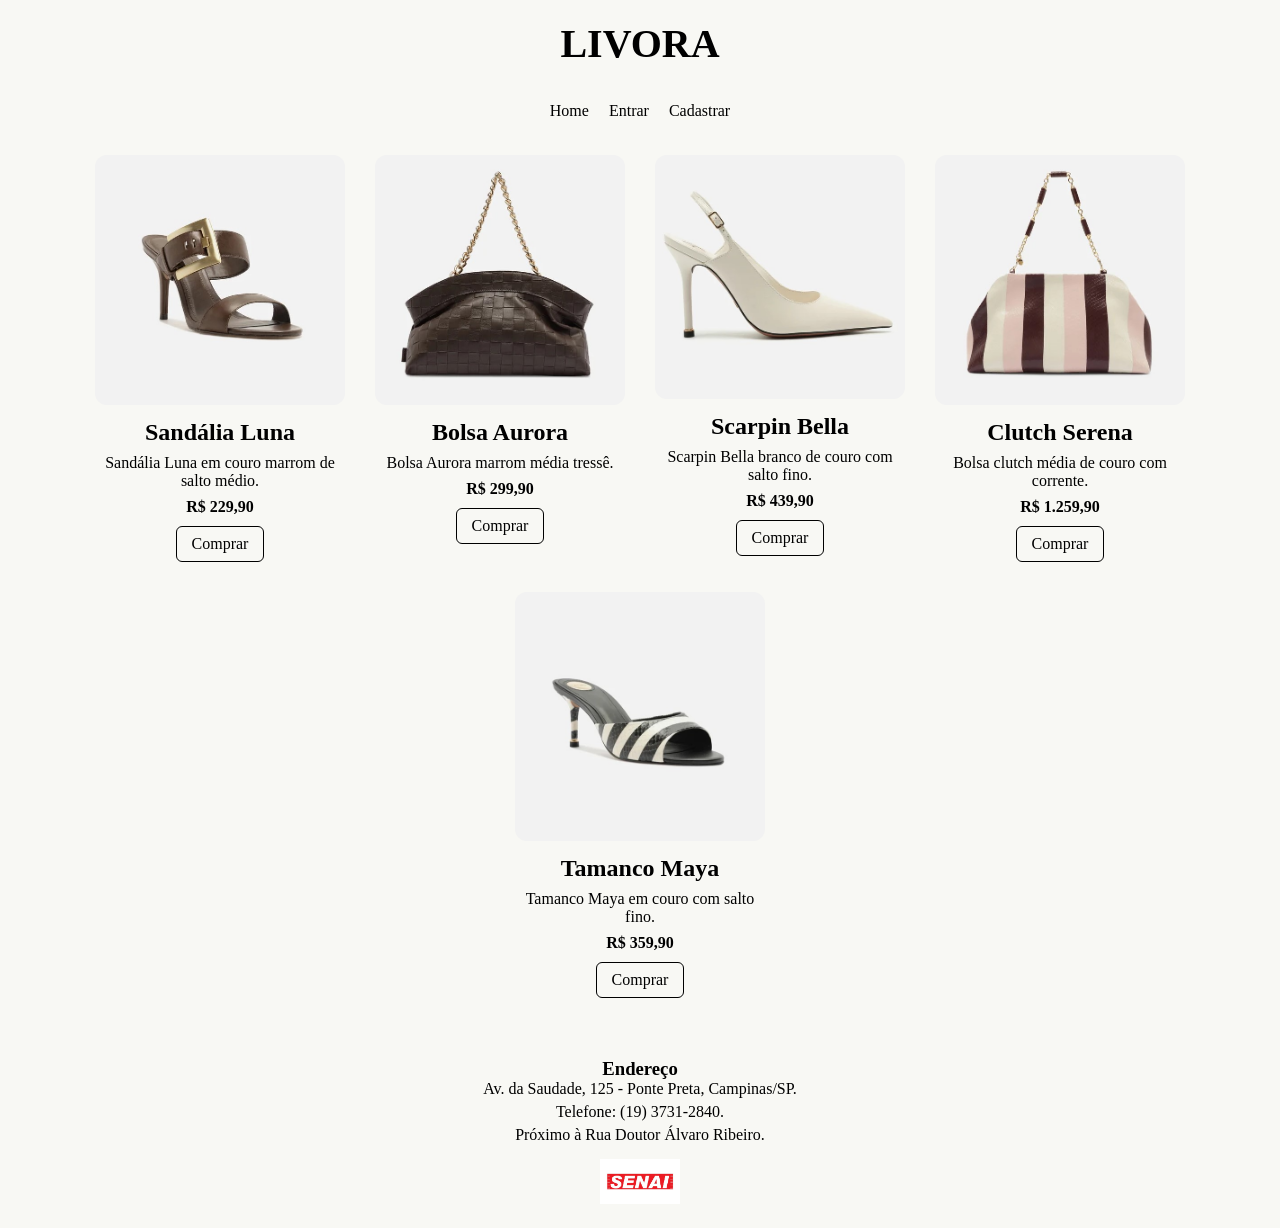
<file: index.html>
<!DOCTYPE html>
<html lang="pt-br">

<head>
    <meta charset="UTF-8">
    <meta name="viewport" content="width=device-width, initial-scale=1.0">
    <title>Home</title>
    <link rel="stylesheet" href="./global.css">
    <link rel="stylesheet" href="./style.css">
</head>

<body>

    <header>
        <h1>LIVORA</h1>
    </header>

    <nav>
        <a href="./index.html">Home</a>
        <a href="./Pages/Login.html">Entrar</a>
        <a href="./Pages/Cadastro.html">Cadastrar</a>
    </nav>

    <main>
        <section class="produto">
            <img src="./Assets/sapato1.jpg" alt="Sandália Luna em couro marrom de salto médio">
            <h2>Sandália Luna</h2>
            <p>Sandália Luna em couro marrom de salto médio.</p>
            <p><strong>R$ 229,90</strong></p>
            <a href="./Pages/ResumoSandalia.html">Comprar</a>
        </section>

        <section class="produto">
            <img src="./Assets/bolsa1.jpg" alt="Bolsa Aurora marrom média">
            <h2>Bolsa Aurora</h2>
            <p>Bolsa Aurora marrom média tressê.</p>
            <p><strong>R$ 299,90</strong></p>
            <a href="./Pages/ResumoBolsa.html">Comprar</a>
        </section>

        <section class="produto">
            <img src="./Assets/Sapato2.jpg" alt="Scarpin Bella branco de couro">
            <h2>Scarpin Bella</h2>
            <p>Scarpin Bella branco de couro com salto fino.</p>
            <p><strong>R$ 439,90</strong></p>
            <a href="./Pages/ResumoScarpin.html">Comprar</a>
        </section>

        <section class="produto">
            <img src="./Assets/bolsa2.jpg" alt="Bolsa clutch média">
            <h2>Clutch Serena</h2>
            <p>Bolsa clutch média de couro com corrente.</p>
            <p><strong>R$ 1.259,90</strong></p>
            <a href="./Pages/ResumoClutch.html">Comprar</a>
        </section>

        <section class="produto">
            <img src="./Assets/sapato3.jpg" alt="Tamanco Maya em couro com salto fino">
            <h2>Tamanco Maya</h2>
            <p>Tamanco Maya em couro com salto fino.</p>
            <p><strong>R$ 359,90</strong></p>
            <a href="./Pages/ResumoTamanco.html">Comprar</a>
        </section>
    </main>

    <footer>
        <h3>Endereço</h3>
        <ul>
            <li>Av. da Saudade, 125 - Ponte Preta, Campinas/SP.</li>
            <li>Telefone: (19) 3731-2840.</li>
            <li>Próximo à Rua Doutor Álvaro Ribeiro.</li>
        </ul>
        <img width="80" src="./Assets/senai.jpg" alt="Logo do Senai">
    </footer>

</body>

</html>
</file>
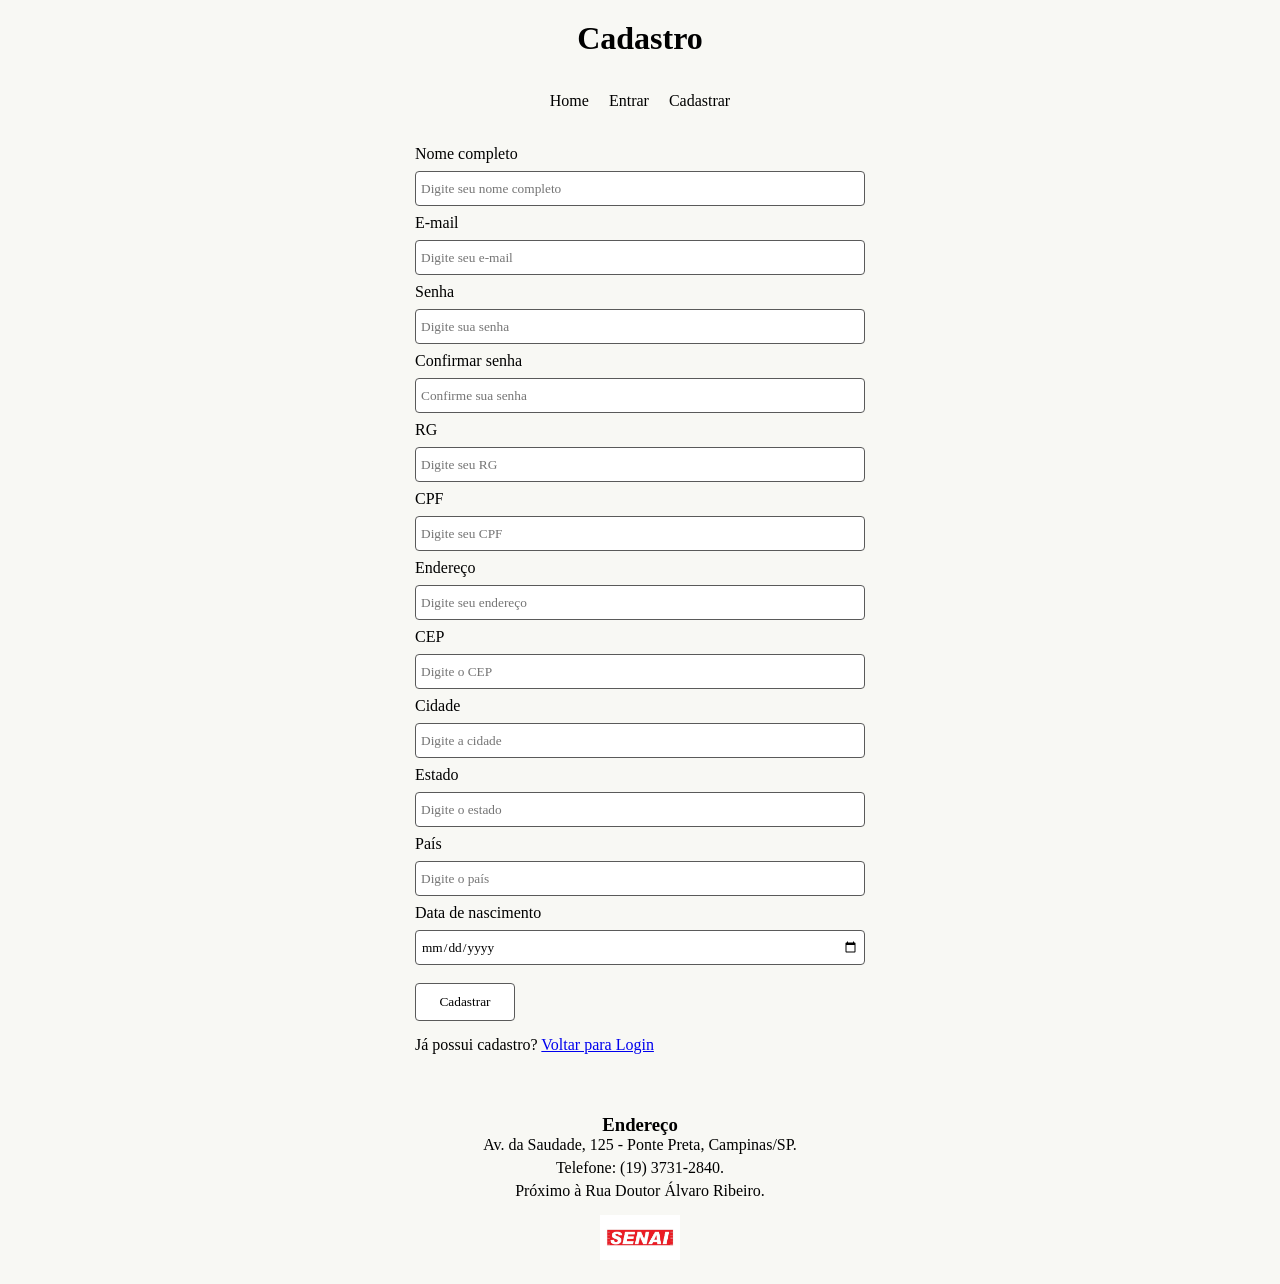
<file: Pages/Cadastro.html>
<!DOCTYPE html>
<html lang="pt-br">

<head>
    <meta charset="UTF-8">
    <meta name="viewport" content="width=device-width, initial-scale=1.0">
    <title>Cadastro</title>
    <link rel="stylesheet" href="../global.css">
    <link rel="stylesheet" href="./Cadastro.css">
</head>

<body>

    <header>
        <h1>Cadastro</h1>
    </header>

    <nav>
        <a href="../index.html">Home</a>
        <a href="./Login.html">Entrar</a>
        <a href="./Cadastro.html">Cadastrar</a>
    </nav>

    <main>
        <section class="conteudo-cadastro">
            <form id="formCadastro">
                <label for="nome">Nome completo</label>
                <input id="nome" required type="text" placeholder="Digite seu nome completo">

                <label for="email">E-mail</label>
                <input id="email" required type="email" placeholder="Digite seu e-mail">

                <label for="senha">Senha</label>
                <input id="senha" required type="password" placeholder="Digite sua senha">

                <label for="confirmar-senha">Confirmar senha</label>
                <input id="confirmar-senha" required type="password" placeholder="Confirme sua senha">

                <label for="rg">RG</label>
                <input id="rg" required type="text" placeholder="Digite seu RG">

                <label for="cpf">CPF</label>
                <input id="cpf" required type="text" placeholder="Digite seu CPF">

                <label for="endereco">Endereço</label>
                <input id="endereco" required type="text" placeholder="Digite seu endereço">

                <label for="cep">CEP</label>
                <input id="cep" required type="text" placeholder="Digite o CEP">

                <label for="cidade">Cidade</label>
                <input id="cidade" required type="text" placeholder="Digite a cidade">

                <label for="estado">Estado</label>
                <input id="estado" required type="text" placeholder="Digite o estado">

                <label for="pais">País</label>
                <input id="pais" required type="text" placeholder="Digite o país">

                <label for="nascimento">Data de nascimento</label>
                <input id="nascimento" required type="date">

                <button type="submit">Cadastrar</button>
            </form>

            <p class="voltar-login">
                Já possui cadastro? <a href="./Login.html">Voltar para Login</a>
            </p>
        </section>
    </main>

    <footer>
        <h3>Endereço</h3>
        <ul>
            <li>Av. da Saudade, 125 - Ponte Preta, Campinas/SP.</li>
            <li>Telefone: (19) 3731-2840.</li>
            <li>Próximo à Rua Doutor Álvaro Ribeiro.</li>
        </ul>
        <img width="80" src="../Assets/senai.jpg" alt="Logo do Senai">
    </footer>

    <script src="./Cadastro.js"></script>
</body>

</html>
</file>
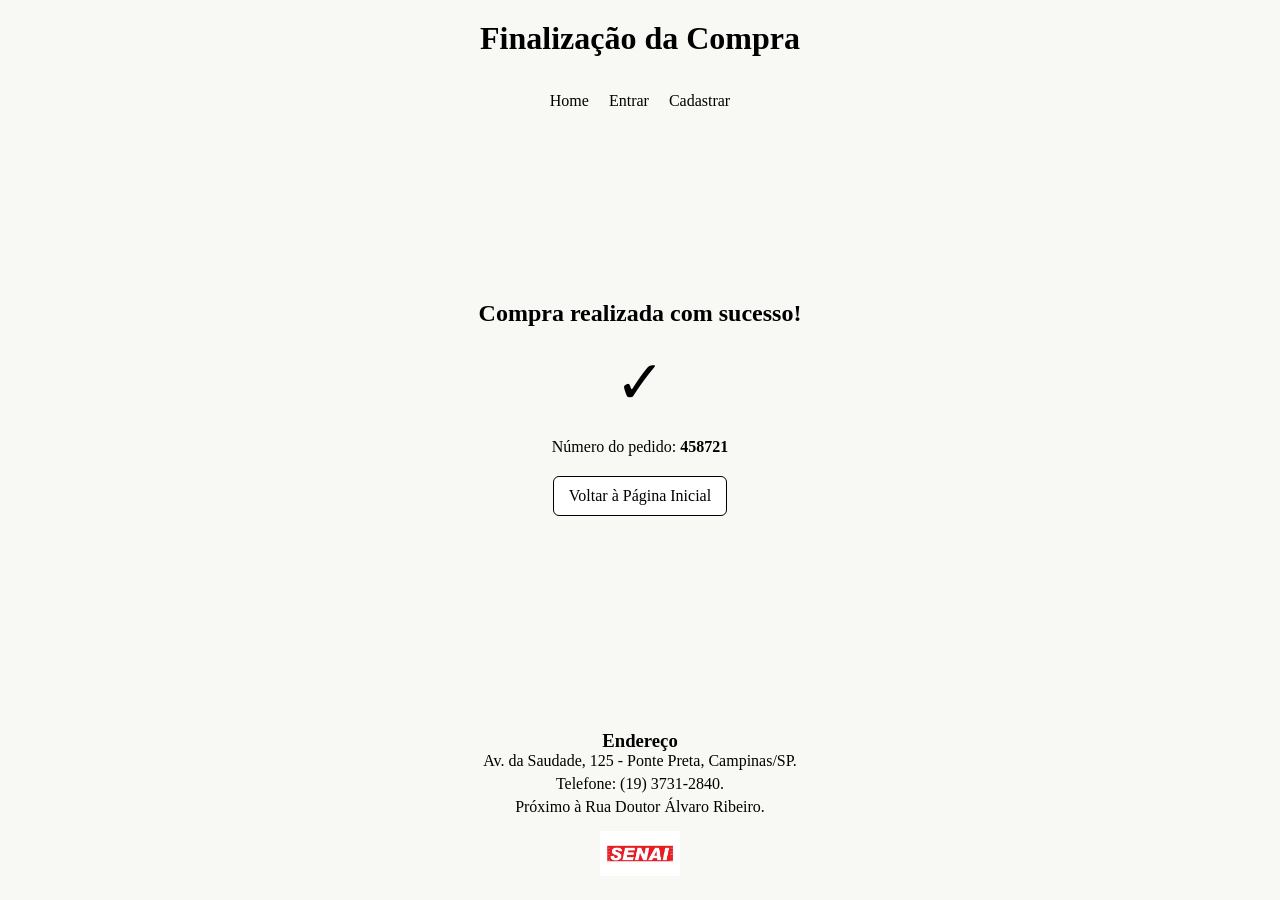
<file: Pages/Finalizacao.html>
<!DOCTYPE html>
<html lang="pt-br">

<head>
    <meta charset="UTF-8">
    <meta name="viewport" content="width=device-width, initial-scale=1.0">
    <title>Compra Finalizada</title>
    <link rel="stylesheet" href="../global.css">
    <link rel="stylesheet" href="./Finalizacao.css">
</head>

<body>

    <header>
        <h1>Finalização da Compra</h1>
    </header>

    <nav>
        <a href="../index.html">Home</a>
        <a href="./Login.html">Entrar</a>
        <a href="./Cadastro.html">Cadastrar</a>
    </nav>

    <main>
        <section class="sucesso">
            <h2>Compra realizada com sucesso!</h2>
            <p class="icone">✓</p>
            <p>Número do pedido: <strong>458721</strong></p>
            <a href="../index.html">Voltar à Página Inicial</a>
        </section>
    </main>

    <footer>
        <h3>Endereço</h3>
        <ul>
            <li>Av. da Saudade, 125 - Ponte Preta, Campinas/SP.</li>
            <li>Telefone: (19) 3731-2840.</li>
            <li>Próximo à Rua Doutor Álvaro Ribeiro.</li>
        </ul>
        <img width="80" src="../Assets/senai.jpg" alt="Logo do Senai">
    </footer>

</body>

</html>
</file>
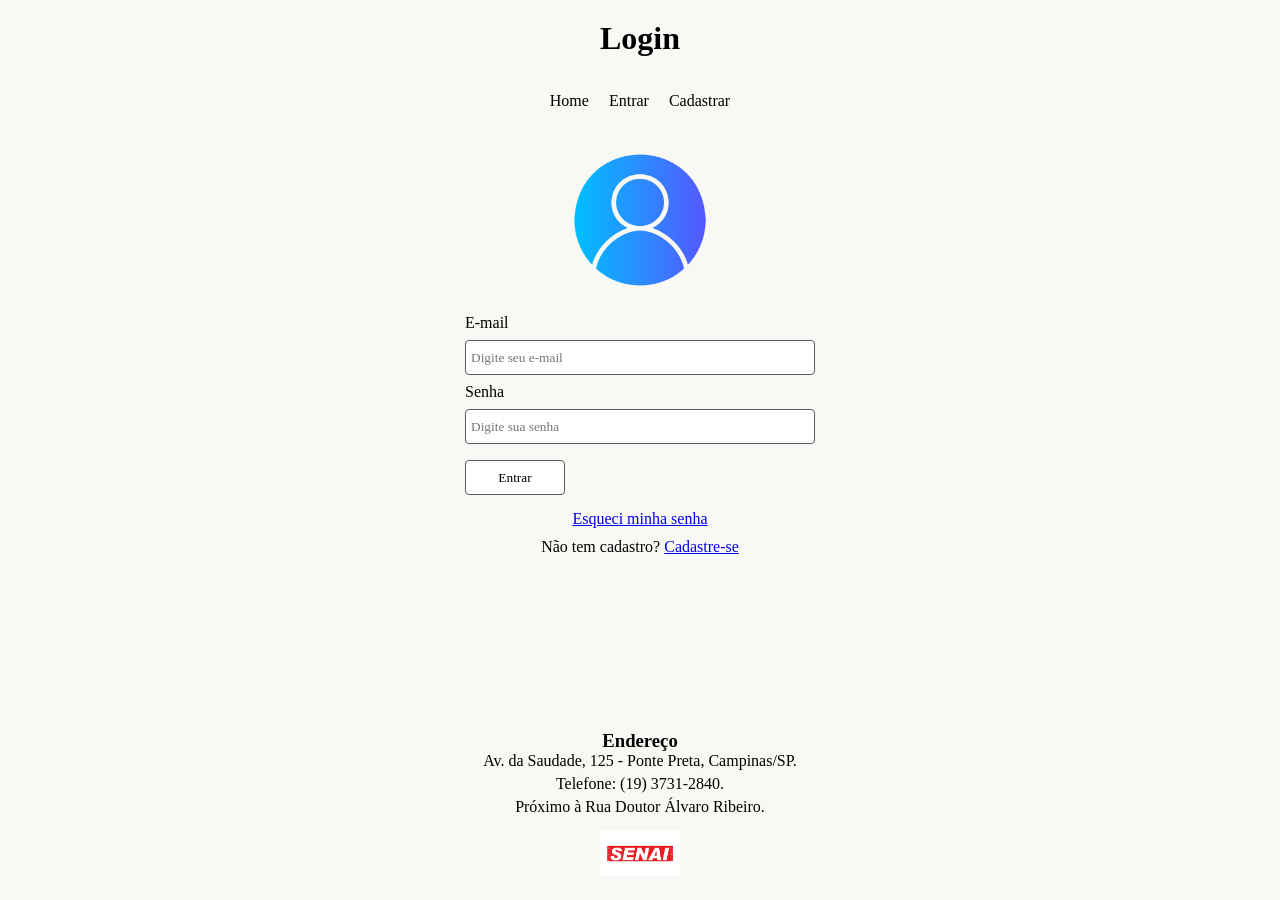
<file: Pages/Login.html>
<!DOCTYPE html>
<html lang="pt-br">

<head>
    <meta charset="UTF-8">
    <meta name="viewport" content="width=device-width, initial-scale=1.0">
    <title>Login</title>
    <link rel="stylesheet" href="../global.css">
    <link rel="stylesheet" href="./login.css">
</head>

<body>

    <header>
        <h1>Login</h1>
    </header>

    <nav>
        <a href="../index.html">Home</a>
        <a href="./Login.html">Entrar</a>
        <a href="./Cadastro.html">Cadastrar</a>
    </nav>

    <main>
        <section class="conteudo-login">
            <img src="../Assets/login.png" alt="Ilustração de login">

            <form id="formLogin">
                <label for="inputLogin">E-mail</label>
                <input id="inputLogin" required type="email" placeholder="Digite seu e-mail">

                <label for="inputSenha">Senha</label>
                <input id="inputSenha" required type="password" placeholder="Digite sua senha">

                <button type="submit">Entrar</button>
            </form>

            <div class="links-login">
                <a href="./RecuperacaoDeSenhas.html">Esqueci minha senha</a>
                <p>Não tem cadastro? <a href="./Cadastro.html">Cadastre-se</a></p>
            </div>
        </section>
    </main>

    <footer>
        <h3>Endereço</h3>
        <ul>
            <li>Av. da Saudade, 125 - Ponte Preta, Campinas/SP.</li>
            <li>Telefone: (19) 3731-2840.</li>
            <li>Próximo à Rua Doutor Álvaro Ribeiro.</li>
        </ul>
        <img width="80" src="../Assets/senai.jpg" alt="Logo do Senai">
    </footer>

    
  <script src="login.js"></script>
</body>

</html>
</file>
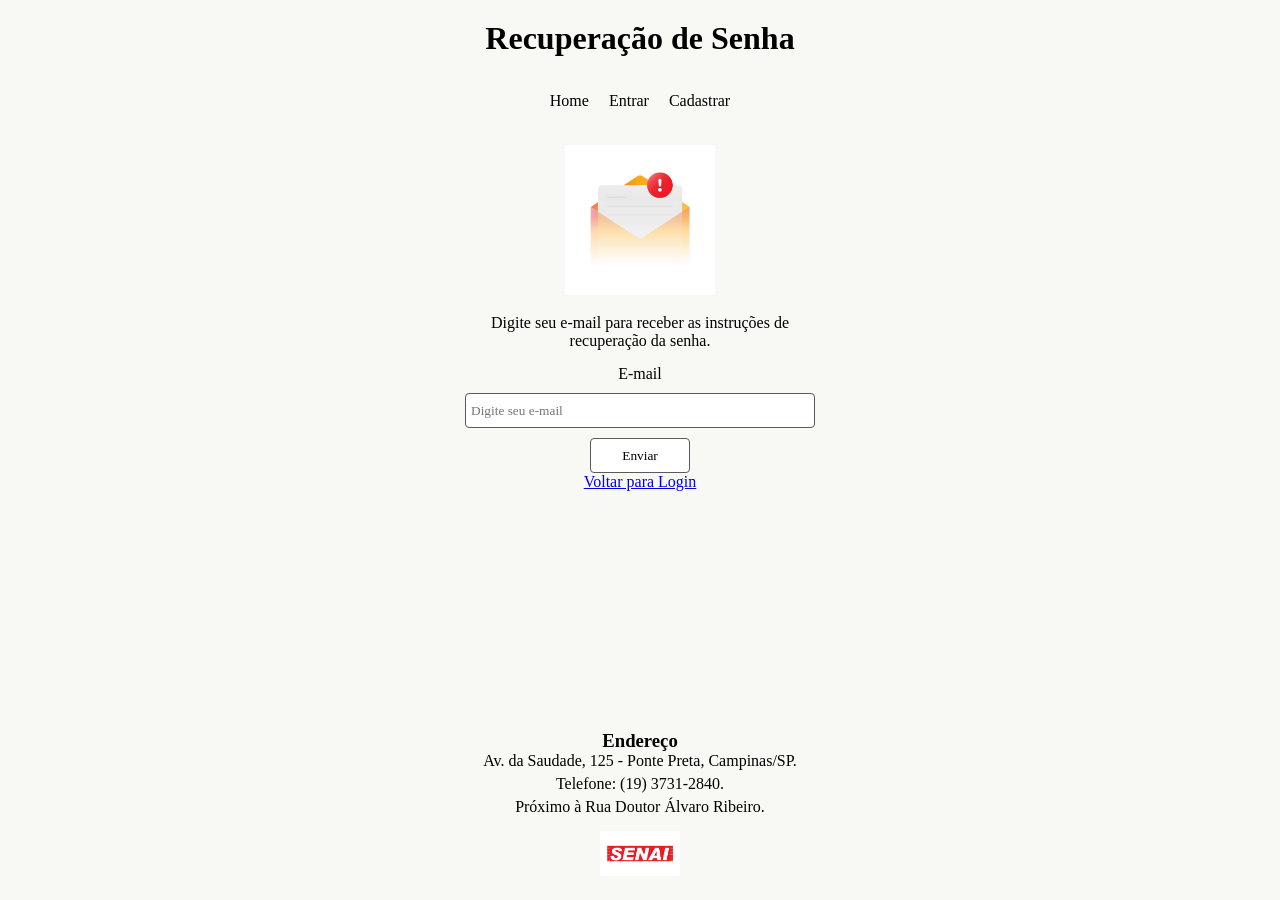
<file: Pages/RecuperacaoDeSenhas.html>
<!DOCTYPE html>
<html lang="pt-br">

<head>
    <meta charset="UTF-8">
    <meta name="viewport" content="width=device-width, initial-scale=1.0">
    <title>Recuperação de Senha</title>
    <link rel="stylesheet" href="../global.css">
    <link rel="stylesheet" href="./RecuperacaoDeSenha.css">
</head>

<body>

    <header>
        <h1>Recuperação de Senha</h1>
    </header>

    <nav>
        <a href="../index.html">Home</a>
        <a href="./Login.html">Entrar</a>
        <a href="./Cadastro.html">Cadastrar</a>
    </nav>

    <main>
        <section class="conteudo-recuperacao">
            <img src="../Assets/email.jpg" alt="Ilustração de recuperação de senha por e-mail">

            <p>Digite seu e-mail para receber as instruções de recuperação da senha.</p>

            <form action="./Login.html">
                <label for="email">E-mail</label>
                <input id="email" required type="email" placeholder="Digite seu e-mail">
                <button type="submit">Enviar</button>
            </form>

            <p><a href="./Login.html">Voltar para Login</a></p>
        </section>
    </main>

    <footer>
        <h3>Endereço</h3>
        <ul>
            <li>Av. da Saudade, 125 - Ponte Preta, Campinas/SP.</li>
            <li>Telefone: (19) 3731-2840.</li>
            <li>Próximo à Rua Doutor Álvaro Ribeiro.</li>
        </ul>
        <img width="80" src="../Assets/senai.jpg" alt="Logo do Senai">
    </footer>

</body>

</html>
</file>
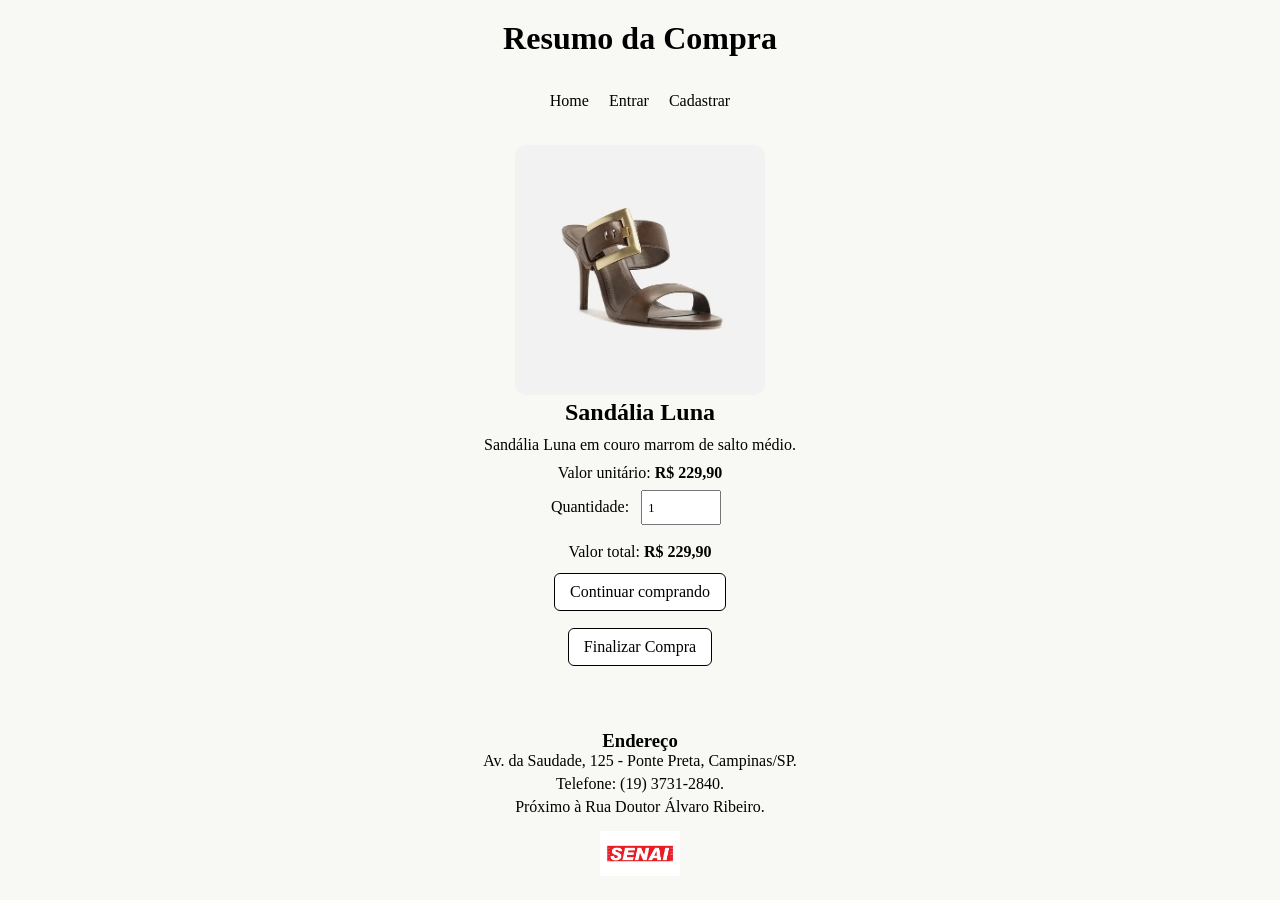
<file: Pages/Resumo.html>
<!DOCTYPE html>
<html lang="pt-br">

<head>
    <meta charset="UTF-8">
    <meta name="viewport" content="width=device-width, initial-scale=1.0">
    <title>Resumo da Compra</title>
    <link rel="stylesheet" href="../global.css">
    <link rel="stylesheet" href="./Resumo.css">
</head>

<body>

    <header>
        <h1>Resumo da Compra</h1>
    </header>

    <nav>
        <a href="../index.html">Home</a>
        <a href="./Login.html">Entrar</a>
        <a href="./Cadastro.html">Cadastrar</a>
    </nav>

    <main>
        <section class="resumo">
            <img src="../Assets/sapato1.jpg" alt="Sandália Luna em couro marrom de salto médio">
            <h2>Sandália Luna</h2>
            <p>Sandália Luna em couro marrom de salto médio.</p>
            <p>Valor unitário: <strong>R$ 229,90</strong></p>

            <label for="quantidade">Quantidade:</label>
            <input id="quantidade" type="number" value="1" min="1">

            <p>Valor total: <strong>R$ 229,90</strong></p>

            <a href="../index.html">Continuar comprando</a>

            <form action="./Finalizacao.html">
                <button class="botao" type="submit">Finalizar Compra</button>
            </form>
        </section>
    </main>

    <footer>
        <h3>Endereço</h3>
        <ul>
            <li>Av. da Saudade, 125 - Ponte Preta, Campinas/SP.</li>
            <li>Telefone: (19) 3731-2840.</li>
            <li>Próximo à Rua Doutor Álvaro Ribeiro.</li>
        </ul>
        <img width="80" src="../Assets/senai.jpg" alt="Logo do Senai">
    </footer>

</body>

</html>
</file>
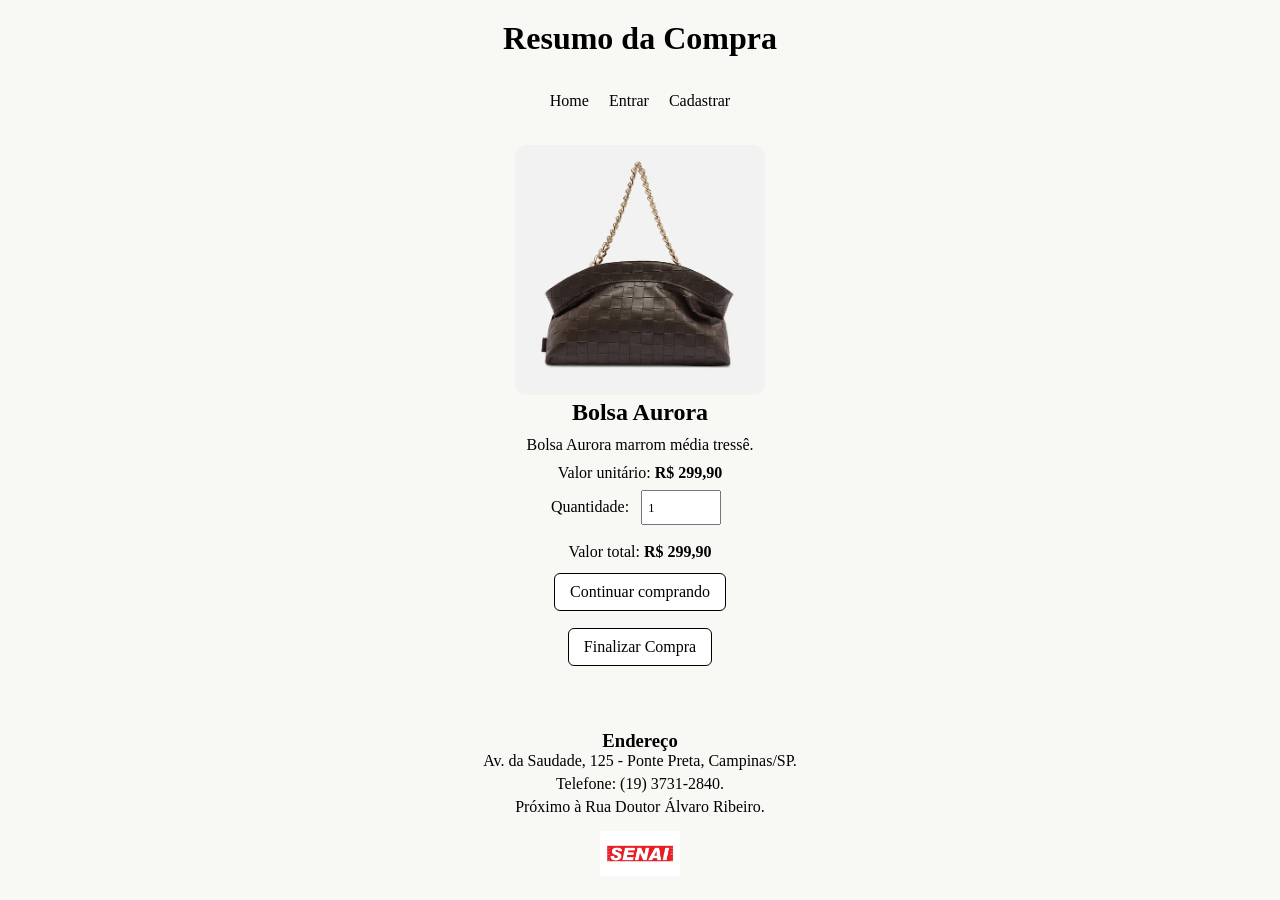
<file: Pages/ResumoBolsa.html>
<!DOCTYPE html>
<html lang="pt-br">

<head>
    <meta charset="UTF-8">
    <meta name="viewport" content="width=device-width, initial-scale=1.0">
    <title>Resumo da Compra</title>
    <link rel="stylesheet" href="../global.css">
    <link rel="stylesheet" href="./Resumo.css">
</head>

<body>

    <header>
        <h1>Resumo da Compra</h1>
    </header>

    <nav>
        <a href="../index.html">Home</a>
        <a href="./Login.html">Entrar</a>
        <a href="./Cadastro.html">Cadastrar</a>
    </nav>

    <main>
        <section class="resumo">
            <img src="../Assets/bolsa1.jpg" alt="Bolsa Aurora marrom média tressê">
            <h2>Bolsa Aurora</h2>
            <p>Bolsa Aurora marrom média tressê.</p>
            <p>Valor unitário: <strong>R$ 299,90</strong></p>

            <label for="quantidade">Quantidade:</label>
            <input id="quantidade" type="number" value="1" min="1">

            <p>Valor total: <strong>R$ 299,90</strong></p>

            <a href="../index.html">Continuar comprando</a>

            <form action="./Finalizacao.html">
                <button class="botao" type="submit">Finalizar Compra</button>
            </form>
        </section>
    </main>

    <footer>
        <h3>Endereço</h3>
        <ul>
            <li>Av. da Saudade, 125 - Ponte Preta, Campinas/SP.</li>
            <li>Telefone: (19) 3731-2840.</li>
            <li>Próximo à Rua Doutor Álvaro Ribeiro.</li>
        </ul>
        <img width="80" src="../Assets/senai.jpg" alt="Logo do Senai">
    </footer>

</body>

</html>
</file>
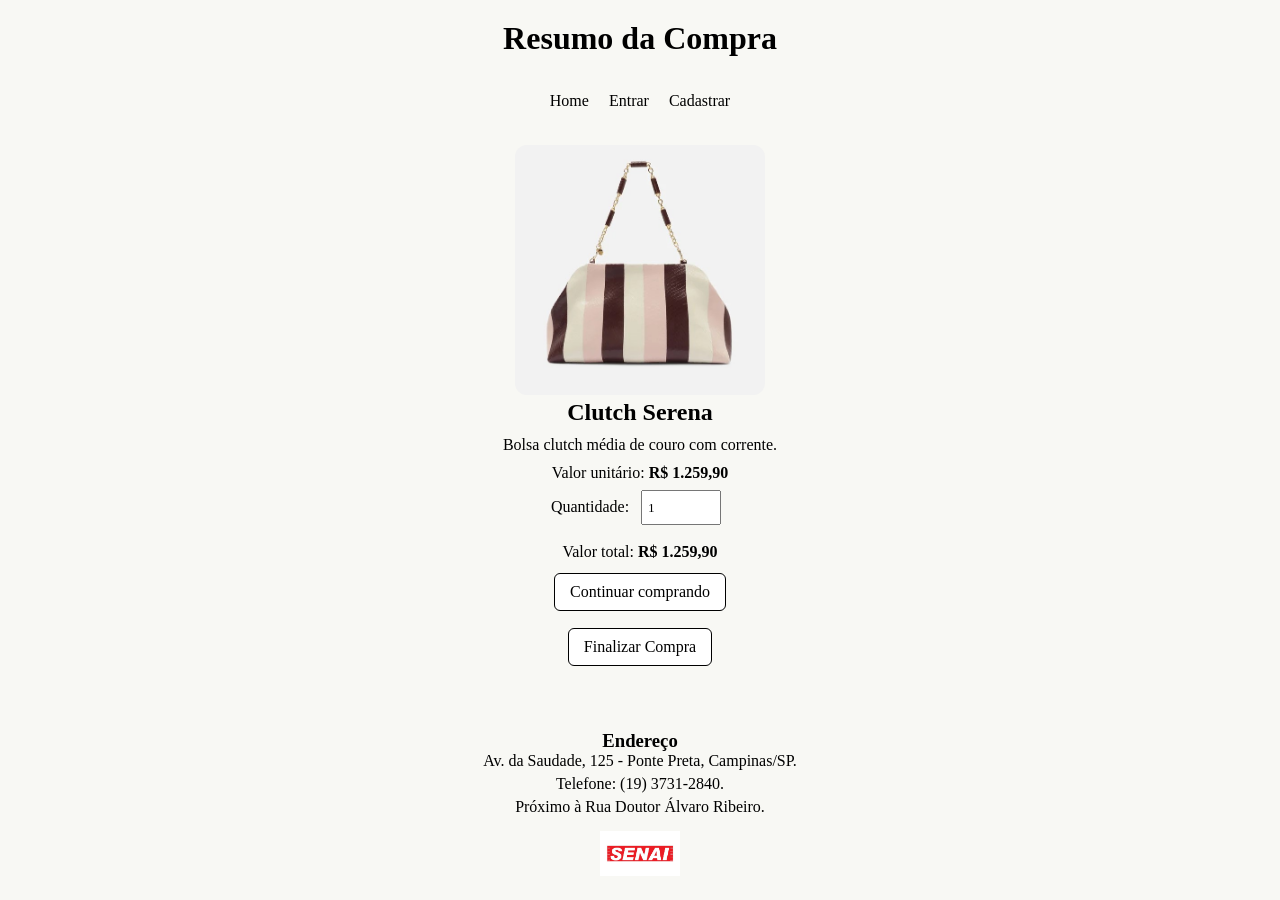
<file: Pages/ResumoClutch.html>
<!DOCTYPE html>
<html lang="pt-br">

<head>
    <meta charset="UTF-8">
    <meta name="viewport" content="width=device-width, initial-scale=1.0">
    <title>Resumo da Compra</title>
    <link rel="stylesheet" href="../global.css">
    <link rel="stylesheet" href="./Resumo.css">
</head>

<body>

    <header>
        <h1>Resumo da Compra</h1>
    </header>

    <nav>
        <a href="../index.html">Home</a>
        <a href="./Login.html">Entrar</a>
        <a href="./Cadastro.html">Cadastrar</a>
    </nav>

    <main>
        <section class="resumo">
            <img src="../Assets/bolsa2.jpg" alt="Bolsa clutch média de couro com corrente">
            <h2>Clutch Serena</h2>
            <p>Bolsa clutch média de couro com corrente.</p>
            <p>Valor unitário: <strong>R$ 1.259,90</strong></p>

            <label for="quantidade">Quantidade:</label>
            <input id="quantidade" type="number" value="1" min="1">

            <p>Valor total: <strong>R$ 1.259,90</strong></p>

            <a href="../index.html">Continuar comprando</a>

            <form action="./Finalizacao.html">
                <button class="botao" type="submit">Finalizar Compra</button>
            </form>
        </section>
    </main>

    <footer>
        <h3>Endereço</h3>
        <ul>
            <li>Av. da Saudade, 125 - Ponte Preta, Campinas/SP.</li>
            <li>Telefone: (19) 3731-2840.</li>
            <li>Próximo à Rua Doutor Álvaro Ribeiro.</li>
        </ul>
        <img width="80" src="../Assets/senai.jpg" alt="Logo do Senai">
    </footer>

</body>

</html>
</file>
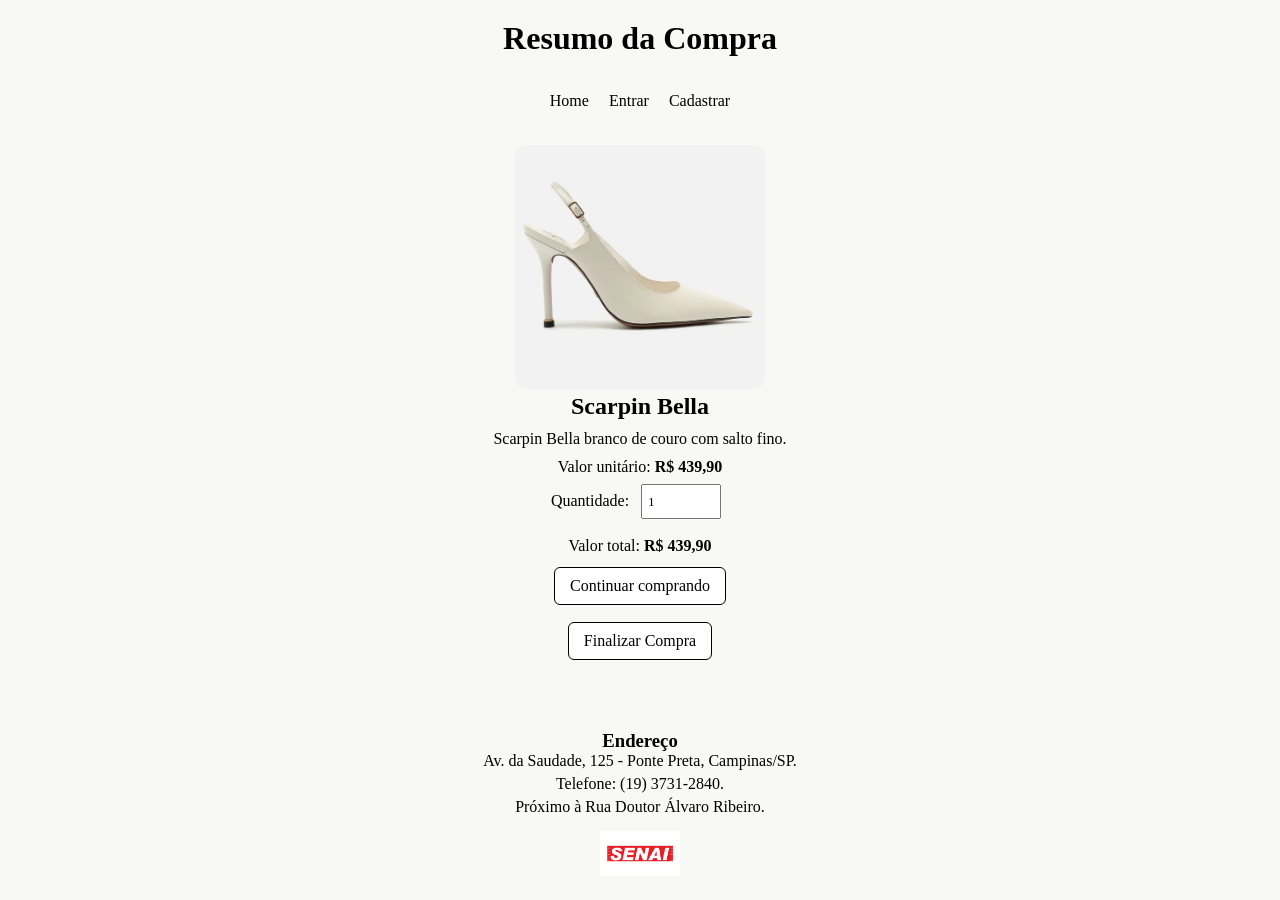
<file: Pages/ResumoScarpin.html>
<!DOCTYPE html>
<html lang="pt-br">

<head>
    <meta charset="UTF-8">
    <meta name="viewport" content="width=device-width, initial-scale=1.0">
    <title>Resumo da Compra</title>
    <link rel="stylesheet" href="../global.css">
    <link rel="stylesheet" href="./Resumo.css">
</head>

<body>

    <header>
        <h1>Resumo da Compra</h1>
    </header>

    <nav>
        <a href="../index.html">Home</a>
        <a href="./Login.html">Entrar</a>
        <a href="./Cadastro.html">Cadastrar</a>
    </nav>

    <main>
        <section class="resumo">
            <img src="../Assets/Sapato2.jpg" alt="Scarpin Bella branco de couro com salto fino">
            <h2>Scarpin Bella</h2>
            <p>Scarpin Bella branco de couro com salto fino.</p>
            <p>Valor unitário: <strong>R$ 439,90</strong></p>

            <label for="quantidade">Quantidade:</label>
            <input id="quantidade" type="number" value="1" min="1">

            <p>Valor total: <strong>R$ 439,90</strong></p>

            <a href="../index.html">Continuar comprando</a>

            <form action="./Finalizacao.html">
                <button class="botao" type="submit">Finalizar Compra</button>
            </form>
        </section>
    </main>

    <footer>
        <h3>Endereço</h3>
        <ul>
            <li>Av. da Saudade, 125 - Ponte Preta, Campinas/SP.</li>
            <li>Telefone: (19) 3731-2840.</li>
            <li>Próximo à Rua Doutor Álvaro Ribeiro.</li>
        </ul>
        <img width="80" src="../Assets/senai.jpg" alt="Logo do Senai">
    </footer>

</body>

</html>
</file>
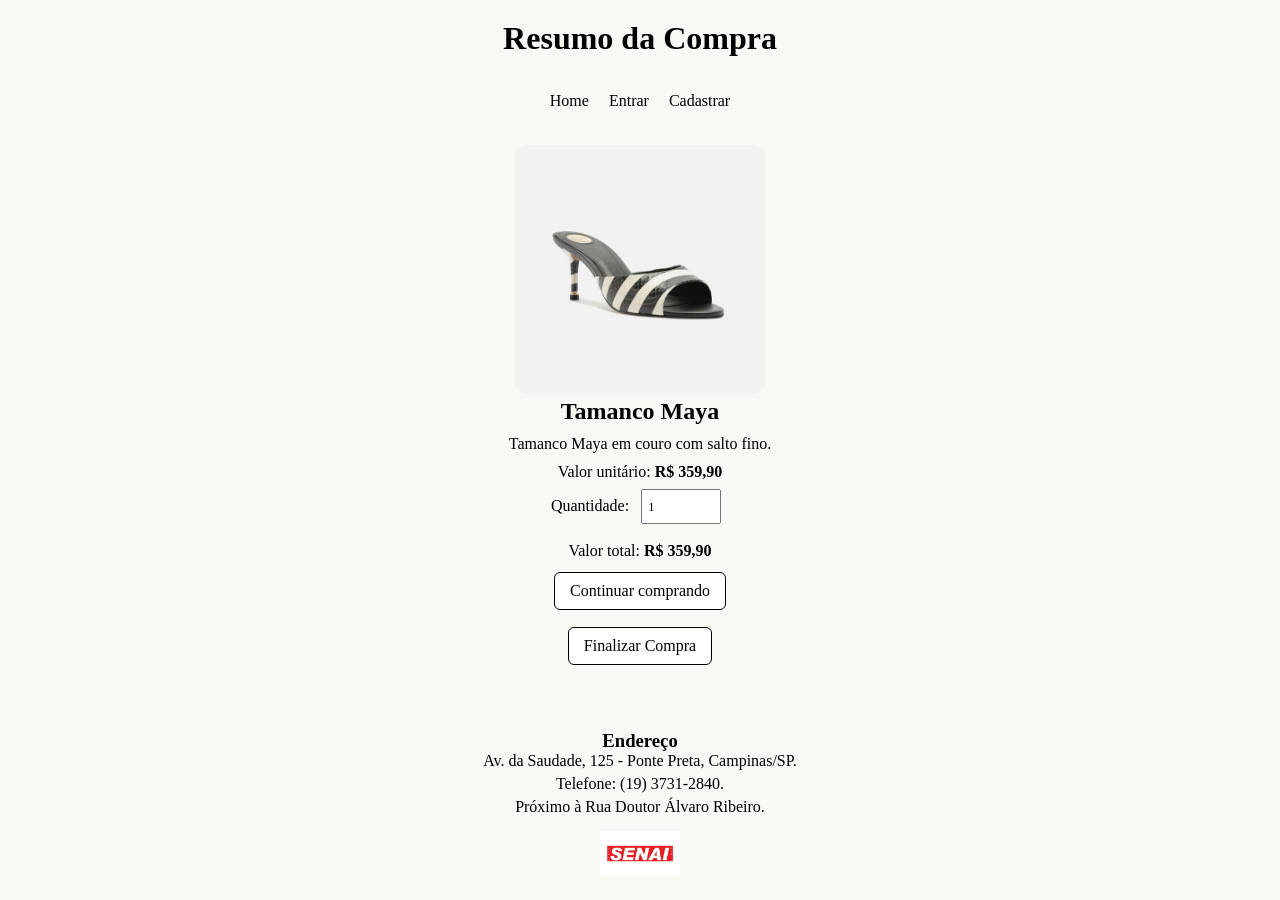
<file: Pages/ResumoTamanco.html>
<!DOCTYPE html>
<html lang="pt-br">

<head>
    <meta charset="UTF-8">
    <meta name="viewport" content="width=device-width, initial-scale=1.0">
    <title>Resumo da Compra</title>
    <link rel="stylesheet" href="../global.css">
    <link rel="stylesheet" href="./Resumo.css">
</head>

<body>

    <header>
        <h1>Resumo da Compra</h1>
    </header>

    <nav>
        <a href="../index.html">Home</a>
        <a href="./Login.html">Entrar</a>
        <a href="./Cadastro.html">Cadastrar</a>
    </nav>

    <main>
        <section class="resumo">
            <img src="../Assets/sapato3.jpg" alt="Tamanco Maya em couro com salto fino">
            <h2>Tamanco Maya</h2>
            <p>Tamanco Maya em couro com salto fino.</p>
            <p>Valor unitário: <strong>R$ 359,90</strong></p>

            <label for="quantidade">Quantidade:</label>
            <input id="quantidade" type="number" value="1" min="1">

            <p>Valor total: <strong>R$ 359,90</strong></p>

            <a href="../index.html">Continuar comprando</a>

            <form action="./Finalizacao.html">
                <button class="botao" type="submit">Finalizar Compra</button>
            </form>
        </section>
    </main>

    <footer>
        <h3>Endereço</h3>
        <ul>
            <li>Av. da Saudade, 125 - Ponte Preta, Campinas/SP.</li>
            <li>Telefone: (19) 3731-2840.</li>
            <li>Próximo à Rua Doutor Álvaro Ribeiro.</li>
        </ul>
        <img width="80" src="../Assets/senai.jpg" alt="Logo do Senai">
    </footer>

</body>

</html>
</file>
<file: global.css>
* {
    margin: 0;
    padding: 0;
    box-sizing: border-box;
    font-family: 'Times New Roman', Times, serif;
}

body {
    background-color: rgb(248, 248, 244);
    min-height: 100vh;
    display: flex;
    flex-direction: column;
}

header {
    text-align: center;
    padding: 20px;
}

nav {
    display: flex;
    justify-content: center;
    gap: 20px;
    flex-wrap: wrap;
    padding: 15px;
}

nav a {
    color: black;
    text-decoration: none;
}

nav a:hover {
    text-decoration: underline;
}

main {
    flex: 1;
    padding: 20px;
}

footer {
    text-align: center;
    padding: 20px;
    margin-top: 20px;
}

footer ul {
    list-style: none;
    margin-bottom: 15px;
}

footer li {
    margin-bottom: 5px;
}

img {
    max-width: 100%;
    height: auto;
}

button,
input {
    font-family: inherit;
}
</file>
<file: style.css>
h1 {
    font-size: 40px;
}

main {
    display: flex;
    justify-content: center;
    gap: 30px;
    flex-wrap: wrap;
}

section {
    width: 250px;
    text-align: center;
}

.produto img {
    width: 100%;
    max-width: 250px;
    border-radius: 12px;
}

.produto h2 {
    margin-top: 10px;
}

.produto p {
    margin-top: 8px;
}

.produto a {
    display: inline-block;
    margin-top: 10px;
    padding: 8px 15px;
    border: 1px solid black;
    border-radius: 6px;
    text-decoration: none;
    color: black;
}

.produto a:hover,
.botao:hover {
    background-color: rgb(230, 230, 225);
}
</file>
<file: Pages/Cadastro.css>
main {
    display: flex;
    justify-content: center;
}

.conteudo-cadastro {
    width: 100%;
    max-width: 450px;
}

form {
    display: flex;
    flex-direction: column;
    gap: 8px;
}

input {
    width: 100%;
    height: 35px;
    padding: 5px;
    border: 1px solid rgb(90, 90, 90);
    border-radius: 4px;
}

button {
    width: 100px;
    height: 38px;
    margin-top: 10px;
    border: 1px solid rgb(90, 90, 90);
    border-radius: 4px;
    background-color: white;
}

.voltar-login {
    margin-top: 15px;
}
</file>
<file: Pages/Finalizacao.css>
main {
    display: flex;
    justify-content: center;
    align-items: center;
}

.sucesso {
    width: 100%;
    max-width: 500px;
    text-align: center;
}

.icone {
    font-size: 60px;
    margin: 20px;
}

.sucesso a {
    display: inline-block;
    margin-top: 20px;
    padding: 10px 15px;
    border: 1px solid black;
    border-radius: 6px;
    text-decoration: none;
    color: black;
    background-color: white;
}
</file>
<file: Pages/login.css>
main {
    display: flex;
    justify-content: center;
}

.conteudo-login {
    width: 100%;
    max-width: 350px;
    text-align: center;
}

.conteudo-login img {
    width: 150px;
    margin-bottom: 15px;
}

form {
    display: flex;
    flex-direction: column;
    gap: 8px;
    text-align: left;
}

input {
    width: 100%;
    height: 35px;
    padding: 5px;
    border: 1px solid rgb(90, 90, 90);
    border-radius: 4px;
}

button {
    width: 100px;
    height: 35px;
    margin-top: 8px;
    border: 1px solid rgb(90, 90, 90);
    border-radius: 4px;
    background-color: white;
}

.links-login {
    margin-top: 15px;
}

.links-login p {
    margin-top: 10px;
}
</file>
<file: Pages/RecuperacaoDeSenha.css>
main {
    display: flex;
    justify-content: center;
}

.conteudo-recuperacao {
    width: 100%;
    max-width: 350px;
    text-align: center;
}

.conteudo-recuperacao img {
    width: 150px;
    margin-bottom: 15px;
}

form {
    display: flex;
    flex-direction: column;
    align-items: center;
    gap: 10px;
    margin-top: 15px;
}

input {
    width: 100%;
    height: 35px;
    padding: 5px;
    border: 1px solid rgb(90, 90, 90);
    border-radius: 4px;
}

button {
    width: 100px;
    height: 35px;
    border: 1px solid rgb(90, 90, 90);
    border-radius: 4px;
    background-color: white;
}
</file>
<file: Pages/Resumo.css>
main {
    display: flex;
    justify-content: center;
}

.resumo {
    width: 100%;
    max-width: 350px;
    text-align: center;
}

.resumo img {
    width: 100%;
    max-width: 250px;
    border-radius: 12px;
}

.resumo p,
.resumo label {
    margin-top: 10px;
}

.resumo input {
    width: 80px;
    height: 35px;
    margin: 8px;
    padding: 5px;
}

.resumo a,
.botao {
    display: inline-block;
    margin-top: 12px;
    padding: 9px 15px;
    border: 1px solid black;
    border-radius: 6px;
    text-decoration: none;
    color: black;
    background-color: white;
}

.resumo form {
    margin-top: 5px;
}

.resumo .botao {
    cursor: pointer;
    font-family: inherit;
    font-size: 16px;
}
</file>
